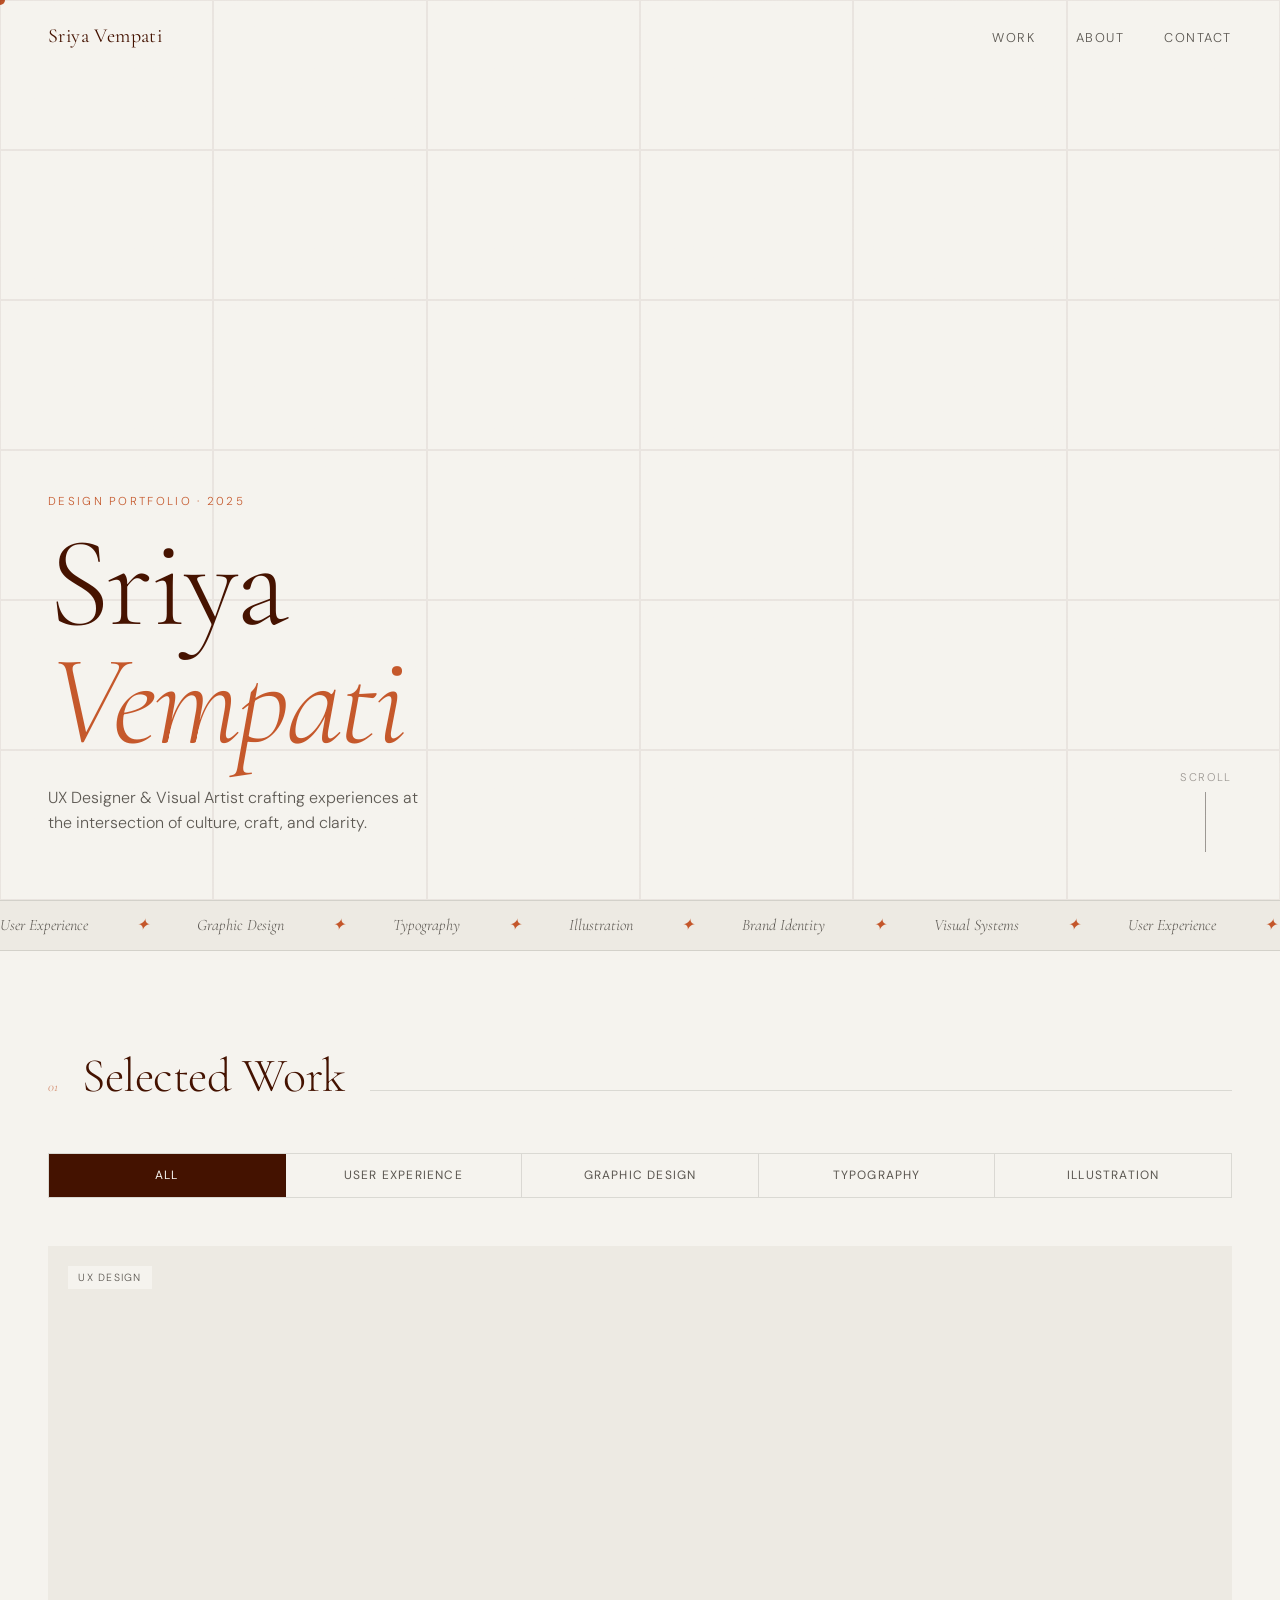
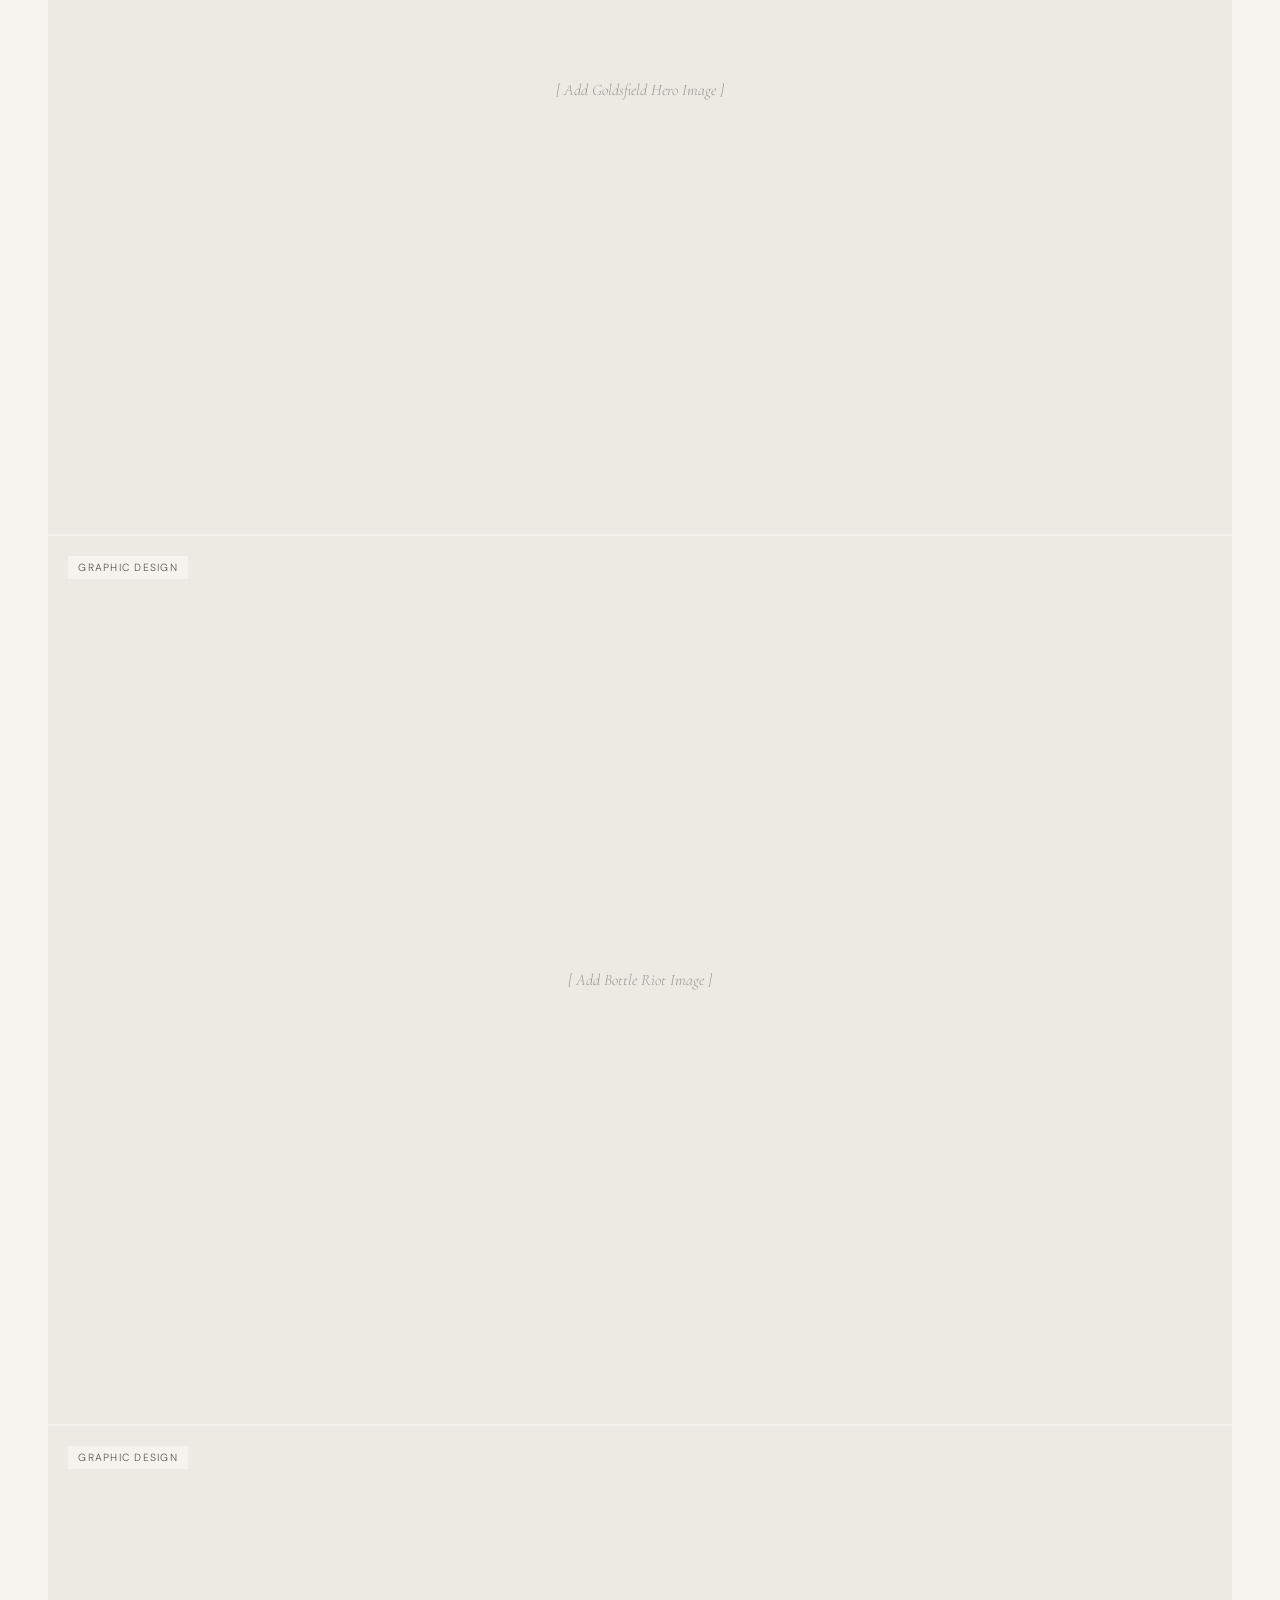
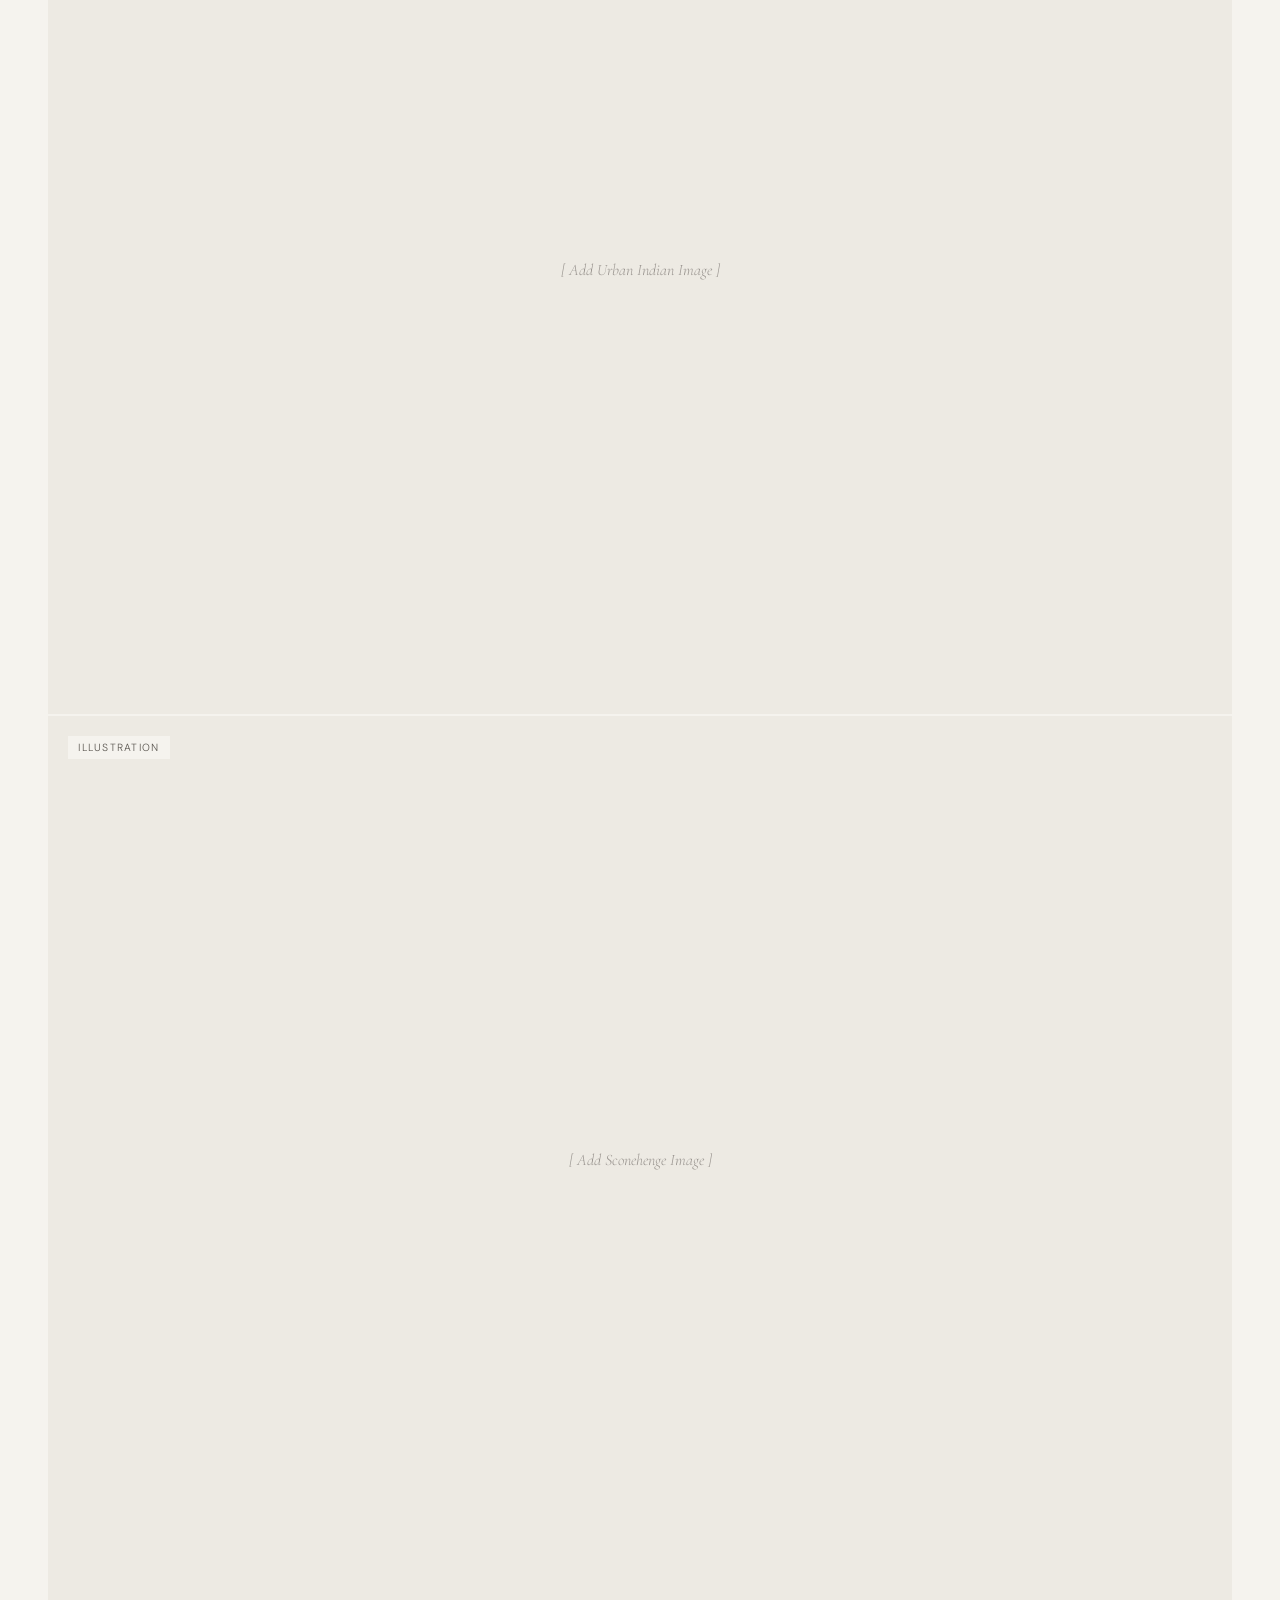
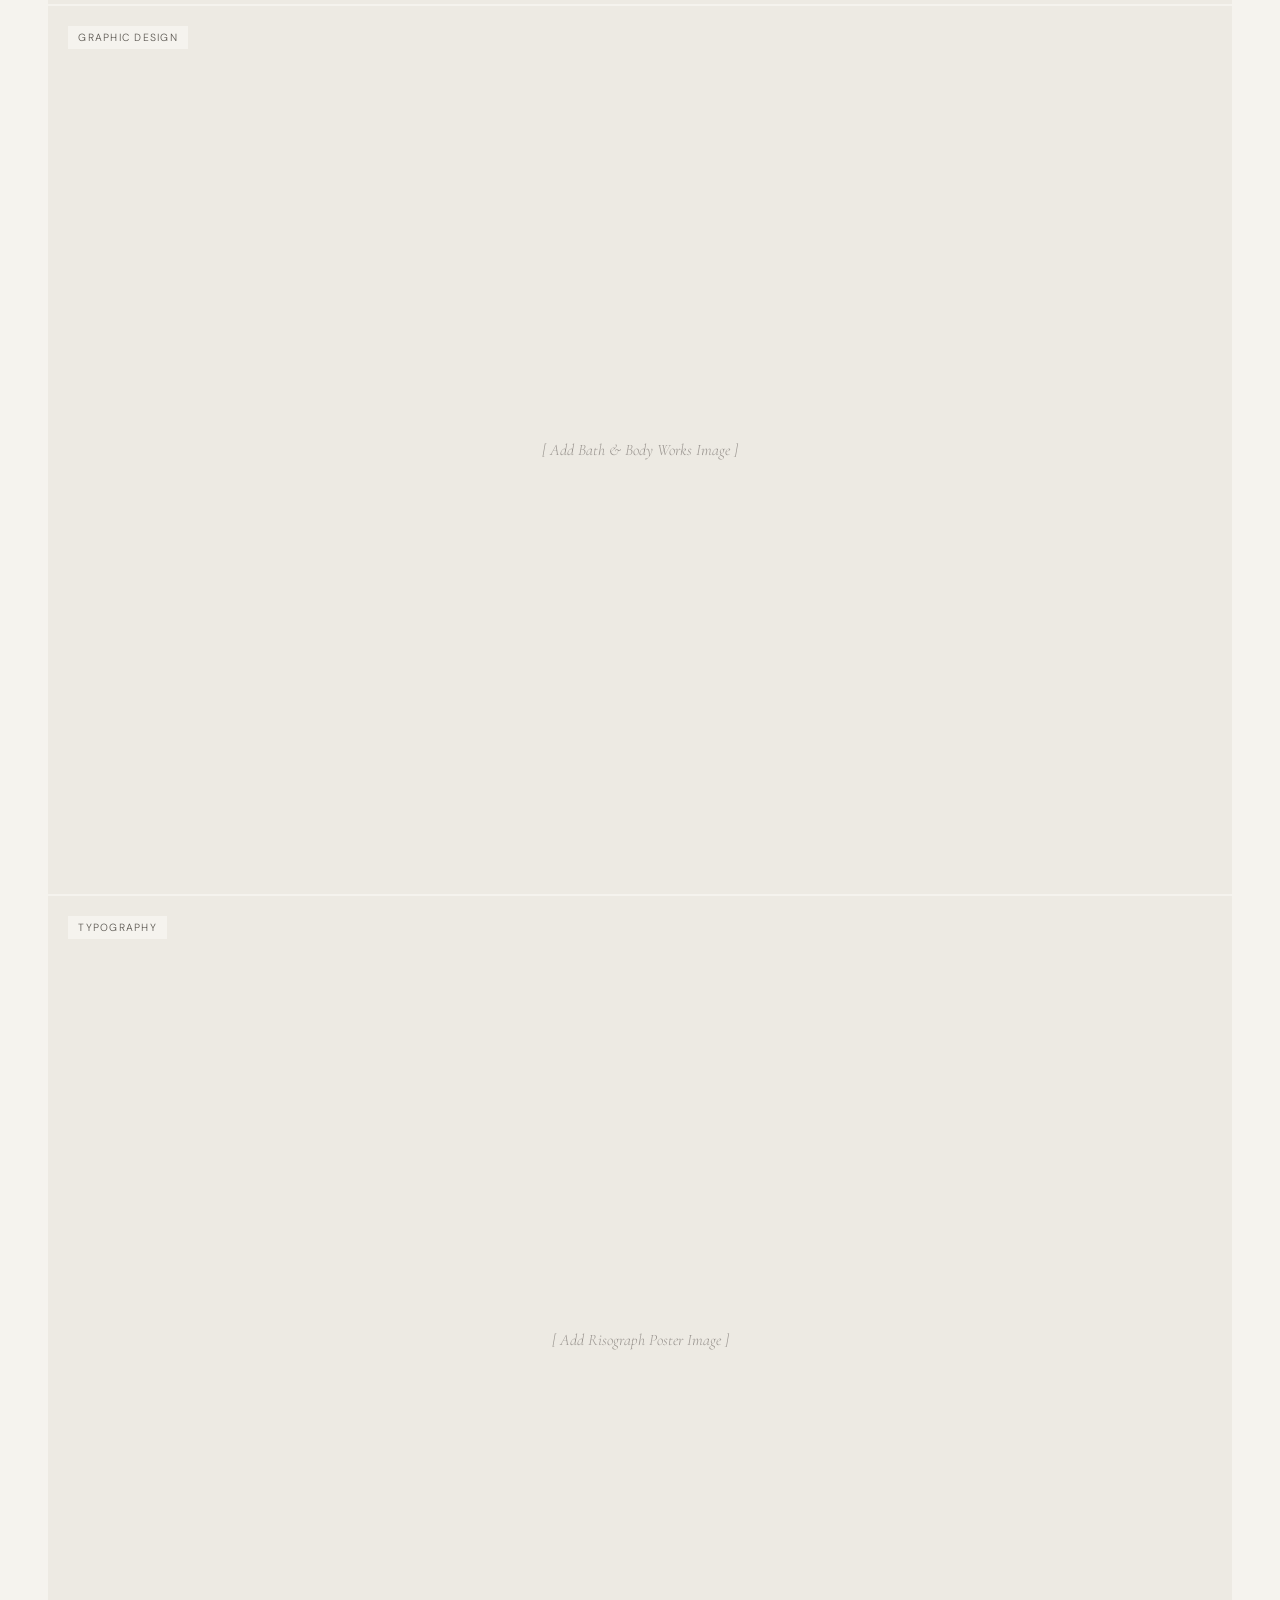
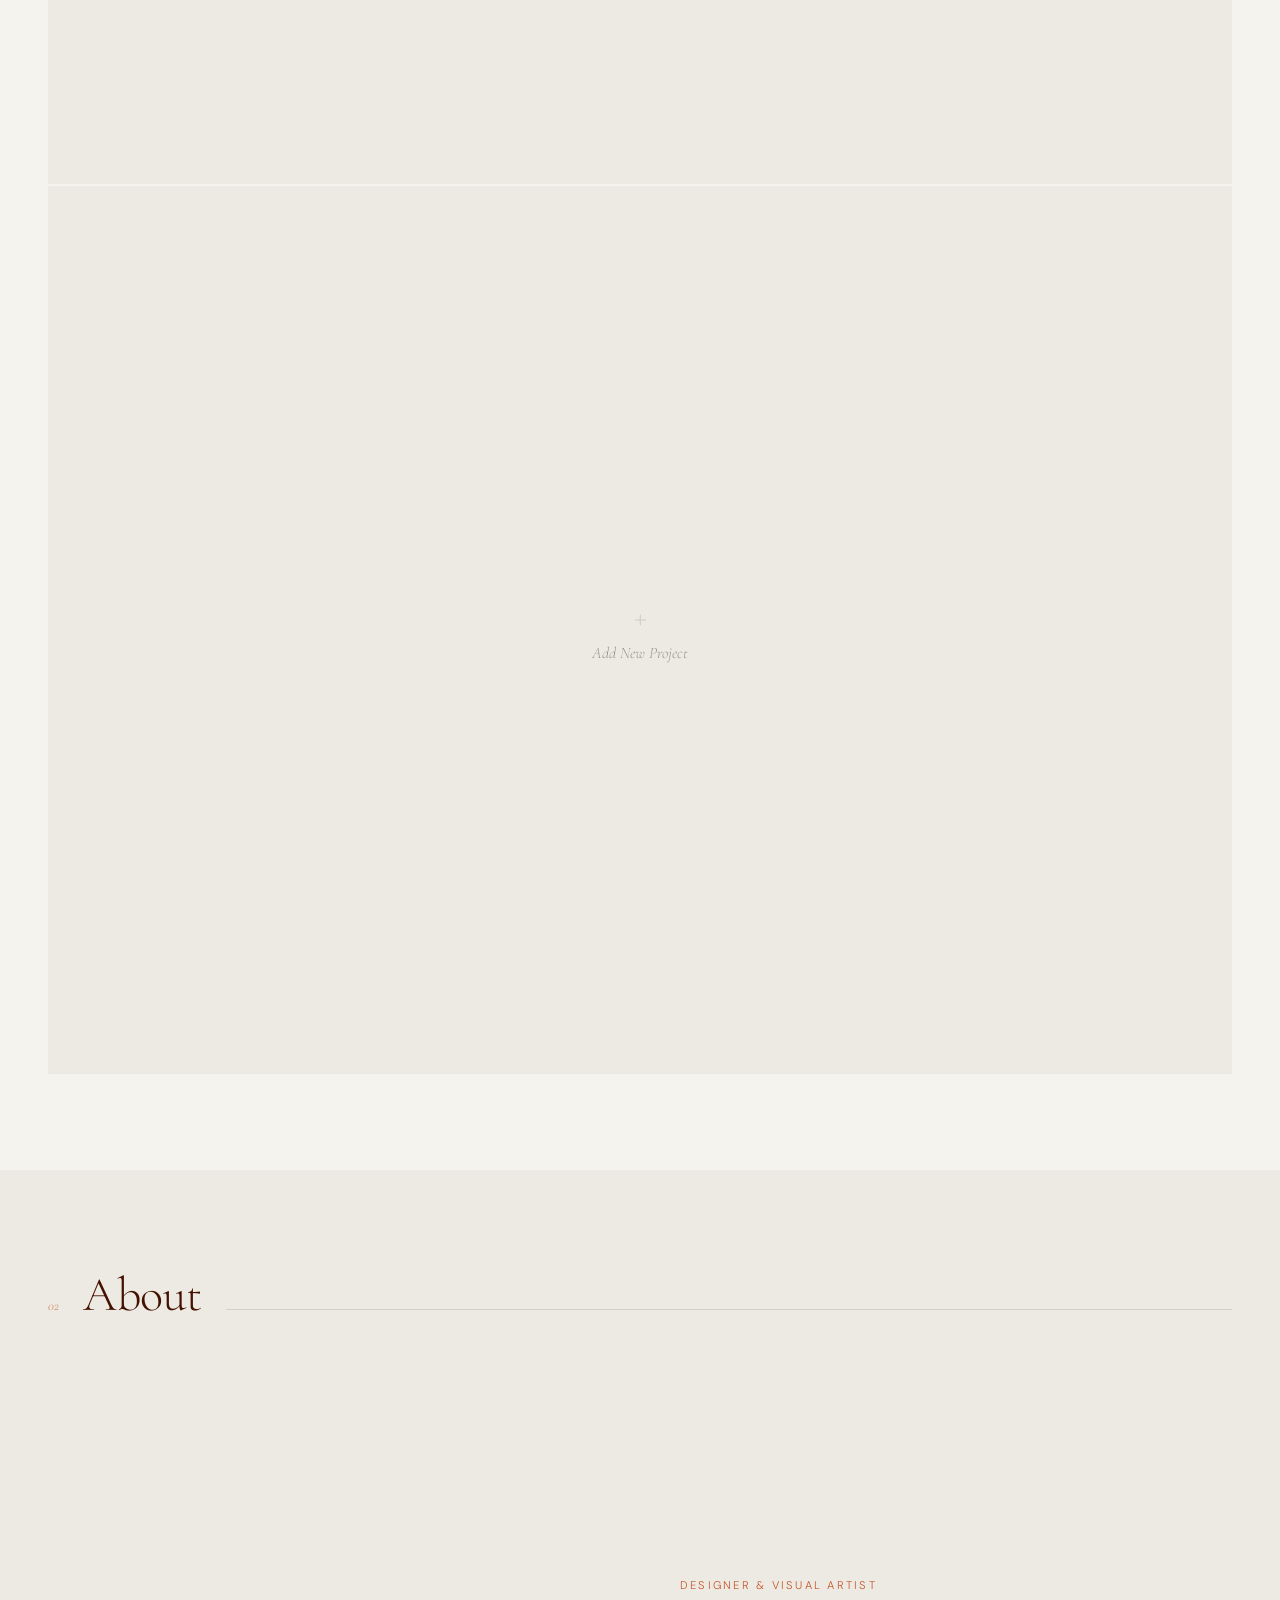
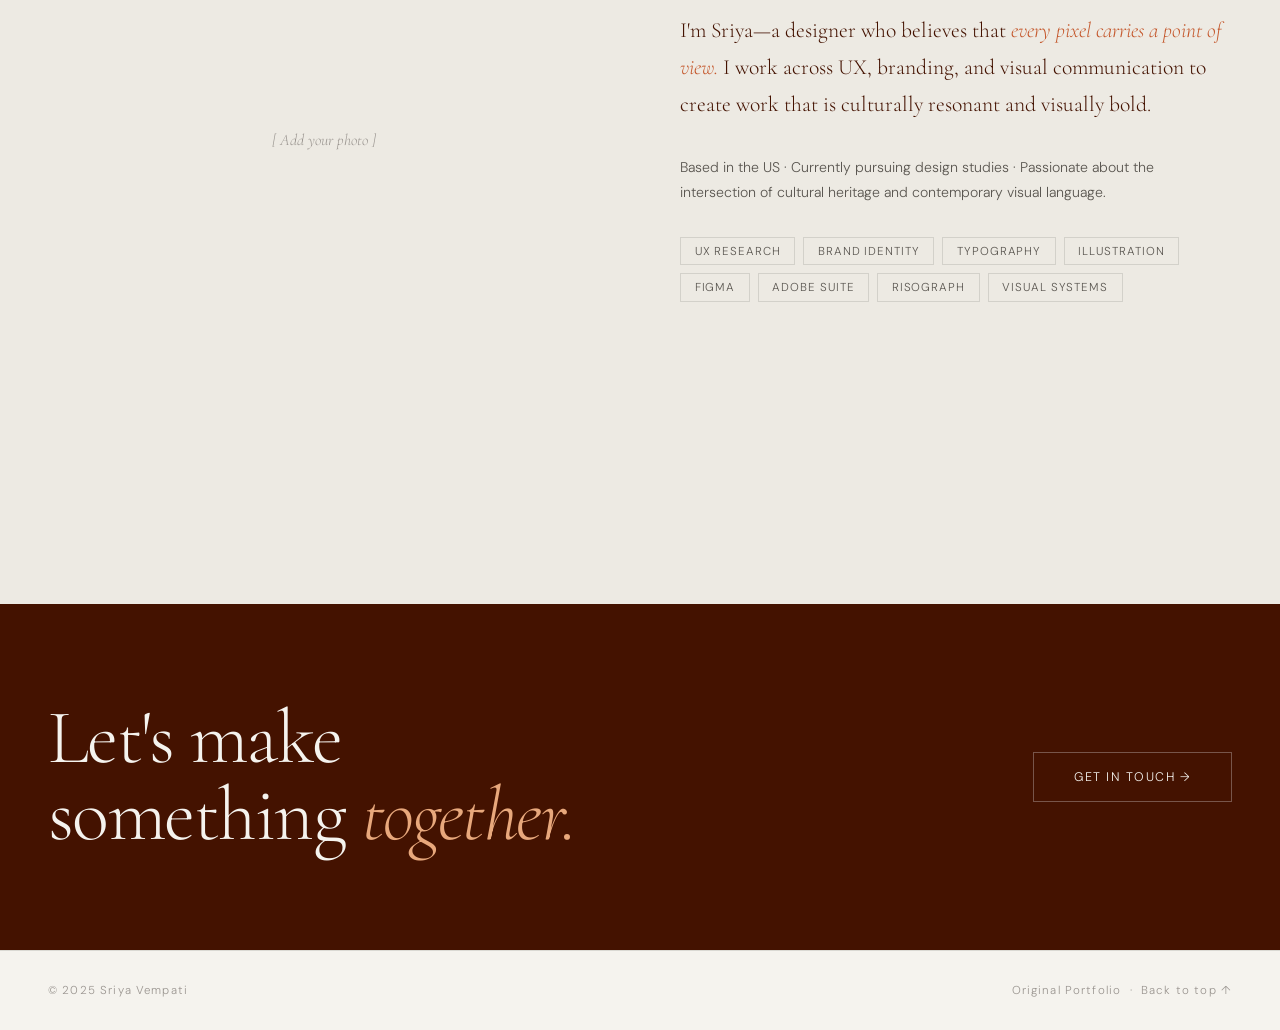
<file: sriya-vempati-portfolio.html>
<!DOCTYPE html>
<html lang="en">
<head>
<meta charset="UTF-8">
<meta name="viewport" content="width=device-width, initial-scale=1.0">
<title>Sriya Vempati — Design Portfolio</title>
<link rel="preconnect" href="https://fonts.googleapis.com">
<link href="https://fonts.googleapis.com/css2?family=Cormorant+Garamond:ital,wght@0,300;0,400;0,600;1,300;1,400&family=DM+Sans:wght@300;400;500&display=swap" rel="stylesheet">
<link rel="stylesheet" href="sriya-vempati-portfolio.css">
</head>
<body>

<div class="cursor" id="cursor"></div>

<!-- NAV -->
<nav id="navbar">
  <a href="#" class="nav-logo">Sriya Vempati</a>
  <ul class="nav-links">
    <li><a href="#work">Work</a></li>
    <li><a href="#about">About</a></li>
    <li><a href="#contact">Contact</a></li>
  </ul>
</nav>

<!-- HERO -->
<section class="hero" id="top">
  <div class="hero-bg" id="heroBg"></div>
  <p class="hero-eyebrow">Design Portfolio · 2025</p>
  <h1 class="hero-name">Sriya<br><em>Vempati</em></h1>
  <p class="hero-sub">UX Designer & Visual Artist crafting experiences at the intersection of culture, craft, and clarity.</p>
  <div class="hero-scroll">
    <span>Scroll</span>
    <div class="line"></div>
  </div>
</section>

<!-- MARQUEE -->
<div class="marquee-wrap">
  <div class="marquee">
    <span>User Experience</span><span class="dot">✦</span>
    <span>Graphic Design</span><span class="dot">✦</span>
    <span>Typography</span><span class="dot">✦</span>
    <span>Illustration</span><span class="dot">✦</span>
    <span>Brand Identity</span><span class="dot">✦</span>
    <span>Visual Systems</span><span class="dot">✦</span>
    <span>User Experience</span><span class="dot">✦</span>
    <span>Graphic Design</span><span class="dot">✦</span>
    <span>Typography</span><span class="dot">✦</span>
    <span>Illustration</span><span class="dot">✦</span>
    <span>Brand Identity</span><span class="dot">✦</span>
    <span>Visual Systems</span><span class="dot">✦</span>
  </div>
</div>

<!-- WORK SECTION -->
<section id="work">
  <div class="section-header reveal">
    <span class="section-num">01</span>
    <h2 class="section-title">Selected Work</h2>
    <div class="section-line"></div>
  </div>

  <!-- FILTER TABS -->
  <div class="filter-bar reveal" id="filterBar">
    <button class="filter-btn active" data-filter="all"><span>All</span></button>
    <button class="filter-btn" data-filter="ux"><span>User Experience</span></button>
    <button class="filter-btn" data-filter="graphic"><span>Graphic Design</span></button>
    <button class="filter-btn" data-filter="typography"><span>Typography</span></button>
    <button class="filter-btn" data-filter="illustration"><span>Illustration</span></button>
  </div>

  <!-- PROJECT GRID -->
  <div class="projects-grid" id="projectGrid">

    <!-- Goldsfield -->
    <div class="project-card wide reveal" data-cat="ux" data-project="goldsfield">
      <div class="project-card-placeholder">
        <span>[ Add Goldsfield Hero Image ]</span>
      </div>
      <span class="project-card-label">UX Design</span>
      <div class="project-overlay">
        <p class="project-tag">User Experience</p>
        <h3 class="project-name">Goldsfield Ghost Town</h3>
        <p class="project-desc">A full digital redesign of an Old West destination—balancing modern UX with historic character.</p>
        <button class="project-arrow" onclick="openModal('goldsfield')">→</button>
      </div>
    </div>

    <!-- Bottle Riot -->
    <div class="project-card reveal" data-cat="graphic" data-project="bottleriot">
      <div class="project-card-placeholder">
        <span>[ Add Bottle Riot Image ]</span>
      </div>
      <span class="project-card-label">Graphic Design</span>
      <div class="project-overlay">
        <p class="project-tag">Graphic Design · Brand Identity</p>
        <h3 class="project-name">Bottle Riot</h3>
        <p class="project-desc">Honorable Mention — Graphis 2023. A bold rebrand for an Asheville wine bar and listening lounge.</p>
        <button class="project-arrow" onclick="openModal('bottleriot')">→</button>
      </div>
    </div>

    <!-- Urban Indian -->
    <div class="project-card reveal" data-cat="graphic" data-project="urbanindian">
      <div class="project-card-placeholder">
        <span>[ Add Urban Indian Image ]</span>
      </div>
      <span class="project-card-label">Graphic Design</span>
      <div class="project-overlay">
        <p class="project-tag">Graphic Design · Brand Identity</p>
        <h3 class="project-name">The Urban Indian</h3>
        <p class="project-desc">A contemporary fashion label fusing traditional Indian aesthetics with modern streetwear.</p>
        <button class="project-arrow" onclick="openModal('urbanindian')">→</button>
      </div>
    </div>

    <!-- Sconehenge -->
    <div class="project-card reveal" data-cat="illustration" data-project="sconehenge">
      <div class="project-card-placeholder">
        <span>[ Add Sconehenge Image ]</span>
      </div>
      <span class="project-card-label">Illustration</span>
      <div class="project-overlay">
        <p class="project-tag">Illustration</p>
        <h3 class="project-name">Sconehenge</h3>
        <p class="project-desc">Add your project description here.</p>
        <button class="project-arrow" onclick="openModal('sconehenge')">→</button>
      </div>
    </div>

    <!-- Bath & Body Works -->
    <div class="project-card reveal" data-cat="graphic" data-project="bbw">
      <div class="project-card-placeholder">
        <span>[ Add Bath &amp; Body Works Image ]</span>
      </div>
      <span class="project-card-label">Graphic Design</span>
      <div class="project-overlay">
        <p class="project-tag">Graphic Design · Packaging</p>
        <h3 class="project-name">Bath &amp; Body Works Summer Line</h3>
        <p class="project-desc">Add your project description here.</p>
        <button class="project-arrow" onclick="openModal('bbw')">→</button>
      </div>
    </div>

    <!-- Work / Risograph -->
    <div class="project-card reveal" data-cat="typography" data-project="work">
      <div class="project-card-placeholder">
        <span>[ Add Risograph Poster Image ]</span>
      </div>
      <span class="project-card-label">Typography</span>
      <div class="project-overlay">
        <p class="project-tag">Typography · Print</p>
        <h3 class="project-name">Work — Risograph</h3>
        <p class="project-desc">A poster and animation created with a risograph, referencing Corita's 10 Rules.</p>
        <button class="project-arrow" onclick="openModal('work')">→</button>
      </div>
    </div>

    <!-- Placeholder slot for new project -->
    <div class="project-card reveal" data-cat="illustration" data-project="new">
      <div class="project-card-placeholder" style="flex-direction:column;gap:0.5rem;">
        <span style="font-size:2rem;opacity:0.3;">+</span>
        <span>Add New Project</span>
      </div>
      <div class="project-overlay">
        <p class="project-tag">Illustration</p>
        <h3 class="project-name">New Project</h3>
        <p class="project-desc">Click to add a new project.</p>
        <button class="project-arrow" onclick="openModal('new')">→</button>
      </div>
    </div>

  </div>
</section>

<!-- ABOUT -->
<section id="about" style="background:var(--bg2);">
  <div class="section-header reveal">
    <span class="section-num">02</span>
    <h2 class="section-title">About</h2>
    <div class="section-line"></div>
  </div>
  <div class="about-section">
    <div class="about-visual reveal">
      <div class="about-visual-placeholder">[ Add your photo ]</div>
      <div class="about-accent">S</div>
    </div>
    <div class="reveal">
      <p class="about-label">Designer & Visual Artist</p>
      <p class="about-bio">I'm Sriya—a designer who believes that <em>every pixel carries a point of view.</em> I work across UX, branding, and visual communication to create work that is culturally resonant and visually bold.</p>
      <p class="about-detail">Based in the US · Currently pursuing design studies · Passionate about the intersection of cultural heritage and contemporary visual language.</p>
      <div class="skills-row">
        <span class="skill-tag">UX Research</span>
        <span class="skill-tag">Brand Identity</span>
        <span class="skill-tag">Typography</span>
        <span class="skill-tag">Illustration</span>
        <span class="skill-tag">Figma</span>
        <span class="skill-tag">Adobe Suite</span>
        <span class="skill-tag">Risograph</span>
        <span class="skill-tag">Visual Systems</span>
      </div>
    </div>
  </div>
</section>

<!-- CONTACT -->
<div class="contact-section" id="contact">
  <div class="reveal">
    <p class="contact-big">Let's make<br>something <em>together.</em></p>
  </div>
  <div class="reveal">
    <a href="mailto:sreesriyavempati@gmail.com" class="contact-link">Get in Touch →</a>
  </div>
</div>

<footer>
  <span>© 2025 Sriya Vempati</span>
  <span>
    <a href="https://sreesriyavempati.myportfolio.com/" target="_blank">Original Portfolio</a>
    &nbsp;·&nbsp;
    <a href="#top">Back to top ↑</a>
  </span>
</footer>


<!-- MODALS -->
<div class="modal-backdrop" id="modalBackdrop" onclick="closeModal(event)">
  <div class="modal" id="modalBox">
    <button class="modal-close" onclick="closeModalDirect()">✕</button>
    <div id="modalContent"></div>
  </div>
</div>

<!-- MODAL TEMPLATES (hidden) -->
<template id="tpl-goldsfield">
  <div class="modal-header">
    <p class="modal-eyebrow">User Experience · 2025</p>
    <h2 class="modal-title">Goldsfield Ghost Town</h2>
    <p class="modal-subtitle">Website Redesign — UX/UI</p>
  </div>
  <div class="modal-body">
    <div class="modal-image-placeholder">[ Add Goldsfield hero image — paste URL in img tag below ]</div>
    <p class="modal-section-head">Project Outline</p>
    <p class="modal-text">The Goldfield Ghost Town redesign was a focused effort to modernize the site's digital presence while preserving the town's historic character. The brief prioritized three outcomes: make trip-planning fast and intuitive, strengthen the site's visual identity so it reads like a destination, and deliver a responsive, accessible experience for visitors on mobile and desktop.</p>
    <p class="modal-section-head">Research &amp; Discovery</p>
    <p class="modal-text">The discovery phase established problems to solve and opportunities to amplify. We performed a content and IA audit, identifying duplicated pages, missing hierarchies, and unclear navigation. We then conducted a card-sorting exercise with potential users from diverse backgrounds—revealing that Camp Ground, Attractions, and Group Activities were naturally grouped together. A competitive Brand Matrix gave us context about Goldfield's position in the activity-center space.</p>
    <div class="modal-image-grid">
      <div class="placeholder">[ Add research/personas image ]</div>
      <div class="placeholder">[ Add card sort or IA diagram ]</div>
    </div>
    <p class="modal-section-head">Design System</p>
    <p class="modal-text">The visual system leans on an earthy palette, layered textures, and type choices that nod to vintage Western signage—applied with modern typographic hierarchy and generous spacing. Component work included a responsive hero module with strong CTAs, an events calendar that prioritizes upcoming dates, modular attraction pages, and a compact ticketing summary that reduces friction.</p>
    <div class="modal-image-grid">
      <div class="placeholder">[ Add UI mockup image ]</div>
      <div class="placeholder">[ Add style guide or components ]</div>
    </div>
    <a class="modal-link" href="https://www.figma.com/proto/eGUdyVUvu0KW5XrQGBx5IC/Untitled?node-id=2012-793&p=f&t=cxhqM2o90Qsh5JH5-1&scaling=scale-down&content-scaling=fixed&page-id=2012%3A568" target="_blank">View Figma Prototype →</a>
  </div>
</template>

<template id="tpl-bottleriot">
  <div class="modal-header">
    <p class="modal-eyebrow">Graphic Design · Brand Identity · 2025</p>
    <h2 class="modal-title">Bottle Riot</h2>
    <p class="modal-subtitle">Honorable Mention — Graphis 2023</p>
  </div>
  <div class="modal-body">
    <img src="images/bottleriot1.png" alt="Bottle Riot Hero Image">
    <p class="modal-section-head">Project Outline</p>
    <p class="modal-text">A complete rebrand of Bottle Riot, a bar and wine shop in Asheville known for its eclectic character and vibrant community. The challenge was to create a visual system that communicated the brand's rebellious, creative spirit while feeling refined enough to represent its curated wine selection and lively social atmosphere.</p>
    <p class="modal-section-head">Research</p>
    <p class="modal-text">The research phase began with an audit of existing brand assets. I studied the local market and other independent wine bars, focusing on how design signals atmosphere, price point, and community values. Bottle Riot occupied a gap: many competitors leaned too polished or too casual, leaving space for a brand that could be bold and rebellious while still maintaining sophistication.</p>
    <p class="modal-section-head">Design Direction</p>
    <p class="modal-text">Mood boards explored bright, contrasting color palettes conveying energy and type treatments combining boldness with legibility. Logo explorations played with layered typography, sharp edges, and dynamic arrangements. Supporting brand elements—textures, patterns, graphic treatments—evoked the raw energy of a gathering space celebrating individuality and community.</p>
    <div class="modal-image-grid">
      <div class="placeholder">[ Add brand board image ]</div>
      <div class="placeholder">[ Add logo close-up image ]</div>
    </div>
    <a class="modal-link" href="https://www.bottleriot.com/" target="_blank">Visit Bottle Riot →</a>
  </div>
</template>

<template id="tpl-urbanindian">
  <div class="modal-header">
    <p class="modal-eyebrow">Graphic Design · Brand Identity · 2025</p>
    <h2 class="modal-title">The Urban Indian</h2>
    <p class="modal-subtitle">Full Brand Identity System</p>
  </div>
  <div class="modal-body">
    <div class="modal-image-placeholder">[ Add Urban Indian hero image ]</div>
    <p class="modal-section-head">Project Outline</p>
    <p class="modal-text">A full brand identity redesign for The Urban Indian, a contemporary fashion label blending traditional Indian aesthetics with modern streetwear. The goal was to design a brand system that celebrated cultural heritage while feeling bold, versatile, and relevant to a global urban audience. Deliverables included three brand boards with at least seven applications of the branding.</p>
    <p class="modal-section-head">Research &amp; Discovery</p>
    <p class="modal-text">The research began with an audit of fashion and lifestyle brands that fuse culture with modernity—many leaned too minimalist (losing cultural depth) or too traditional (lacking contemporary appeal). I studied Indian textiles, block-printing motifs, and multilingual typographic traditions. From this, I defined three key design principles: Cultural authenticity, Modern accessibility, and Scalable adaptability.</p>
    <div class="modal-image-grid">
      <div class="placeholder">[ Add brand board 1 ]</div>
      <div class="placeholder">[ Add brand board 2 ]</div>
    </div>
    <div class="modal-add-img">
      [ Add additional brand board images here — paste into the modal-image-grid above ]
    </div>
  </div>
</template>

<template id="tpl-sconehenge">
  <div class="modal-header">
    <p class="modal-eyebrow">Illustration · 2025</p>
    <h2 class="modal-title">Sconehenge</h2>
    <p class="modal-subtitle">[ Add subtitle / medium ]</p>
  </div>
  <div class="modal-body">
    <div class="modal-image-placeholder">[ Add Sconehenge hero image ]</div>
    <p class="modal-section-head">Project Outline</p>
    <p class="modal-text">[ Add your project description here. Describe the concept, process, and what you created. ]</p>
    <p class="modal-section-head">Process</p>
    <p class="modal-text">[ Add your process notes, sketches description, tools used, etc. ]</p>
    <div class="modal-image-grid">
      <div class="placeholder">[ Add process image ]</div>
      <div class="placeholder">[ Add final image ]</div>
    </div>
  </div>
</template>

<template id="tpl-bbw">
  <div class="modal-header">
    <p class="modal-eyebrow">Graphic Design · Packaging · 2025</p>
    <h2 class="modal-title">Bath &amp; Body Works Summer Line</h2>
    <p class="modal-subtitle">[ Add subtitle / deliverables ]</p>
  </div>
  <div class="modal-body">
    <div class="modal-image-placeholder">[ Add Bath &amp; Body Works hero image ]</div>
    <p class="modal-section-head">Project Outline</p>
    <p class="modal-text">[ Add your project description here — the brief, scope, and what the project involved. ]</p>
    <p class="modal-section-head">Design Direction</p>
    <p class="modal-text">[ Add your design process, color choices, typography, and concept development. ]</p>
    <div class="modal-image-grid">
      <div class="placeholder">[ Add image 1 ]</div>
      <div class="placeholder">[ Add image 2 ]</div>
    </div>
  </div>
</template>

<template id="tpl-work">
  <div class="modal-header">
    <p class="modal-eyebrow">Typography · Print · 2025</p>
    <h2 class="modal-title">Work — Risograph</h2>
    <p class="modal-subtitle">Poster &amp; Animation</p>
  </div>
  <div class="modal-body">
    <div class="modal-image-placeholder">[ Add risograph poster image ]</div>
    <p class="modal-section-head">Project Outline</p>
    <p class="modal-text">This poster and animation were created using a risograph. To complete this project, I learned many new Photoshop strategies and features, and how to use the risograph. The animation itself is a reference to the 7th Rule in Corita's 10 Rules.</p>
    <p class="modal-section-head">Process</p>
    <p class="modal-text">[ Add notes on your risograph process, color separations, printing decisions, and what the 7th Rule means to your work. ]</p>
    <div class="modal-image-grid">
      <div class="placeholder">[ Add poster close-up ]</div>
      <div class="placeholder">[ Add animation still ]</div>
    </div>
    <a class="modal-link" href="https://www.corita.org/tenrules" target="_blank">Corita's 10 Rules →</a>
  </div>
</template>

<template id="tpl-new">
  <div class="modal-header">
    <p class="modal-eyebrow">[ Category ] · 2025</p>
    <h2 class="modal-title">New Project</h2>
    <p class="modal-subtitle">[ Add subtitle ]</p>
  </div>
  <div class="modal-body">
    <div class="modal-image-placeholder">[ Add hero image ]</div>
    <p class="modal-section-head">Project Outline</p>
    <p class="modal-text">[ Add project description here. ]</p>
    <div class="modal-image-grid">
      <div class="placeholder">[ Image 1 ]</div>
      <div class="placeholder">[ Image 2 ]</div>
    </div>
  </div>
</template>


<script>
// Cursor
const cursor = document.getElementById('cursor');
document.addEventListener('mousemove', e => {
  cursor.style.left = e.clientX + 'px';
  cursor.style.top = e.clientY + 'px';
});
document.querySelectorAll('a, button, .project-card, .filter-btn, .skill-tag').forEach(el => {
  el.addEventListener('mouseenter', () => cursor.classList.add('expand'));
  el.addEventListener('mouseleave', () => cursor.classList.remove('expand'));
});

// Nav scroll
const navbar = document.getElementById('navbar');
window.addEventListener('scroll', () => {
  navbar.classList.toggle('scrolled', window.scrollY > 60);
});

// Hero grid
const heroBg = document.getElementById('heroBg');
for (let i = 0; i < 36; i++) heroBg.appendChild(document.createElement('div'));

// Reveal on scroll
const observer = new IntersectionObserver((entries) => {
  entries.forEach((e, i) => {
    if (e.isIntersecting) {
      setTimeout(() => e.target.classList.add('visible'), i * 60);
      observer.unobserve(e.target);
    }
  });
}, { threshold: 0.08 });
document.querySelectorAll('.reveal').forEach(el => observer.observe(el));

// Filter
document.querySelectorAll('.filter-btn').forEach(btn => {
  btn.addEventListener('click', () => {
    document.querySelectorAll('.filter-btn').forEach(b => b.classList.remove('active'));
    btn.classList.add('active');
    const filter = btn.dataset.filter;
    document.querySelectorAll('.project-card').forEach(card => {
      const show = filter === 'all' || card.dataset.cat === filter;
      card.classList.toggle('hidden', !show);
    });
  });
});

// Modal
function openModal(id) {
  const tpl = document.getElementById('tpl-' + id);
  if (!tpl) return;
  document.getElementById('modalContent').innerHTML = tpl.innerHTML;
  document.getElementById('modalBackdrop').classList.add('open');
  document.body.style.overflow = 'hidden';
}
function closeModal(e) {
  if (e.target === document.getElementById('modalBackdrop')) closeModalDirect();
}
function closeModalDirect() {
  document.getElementById('modalBackdrop').classList.remove('open');
  document.body.style.overflow = '';
}
document.addEventListener('keydown', e => { if (e.key === 'Escape') closeModalDirect(); });
</script>
</body>
</html>
</file>
<file: sriya-vempati-portfolio.css>
/* ============================================================
   Sriya Vempati — Design Portfolio
   stylesheet: sriya-vempati-portfolio.css
   Pair with: sriya-vempati-portfolio.html
   Fonts loaded in HTML:
     Cormorant Garamond (300, 400, 600 + italics)
     DM Sans (300, 400, 500)
   ============================================================ */


/* ── RESET ──────────────────────────────────────────────── */

*,
*::before,
*::after {
  margin: 0;
  padding: 0;
  box-sizing: border-box;
}

/* ── Grain overlay ── */
.hero::after {
  content:         '';
  position:        absolute;
  inset:           0;
  pointer-events:  none;
  z-index:         2;
  opacity:         0.1;       /* subtle — increase to 0.1 for more texture */
  background-image: url("data:image/svg+xml,%3Csvg viewBox='0 0 256 256' xmlns='http://www.w3.org/2000/svg'%3E%3Cfilter id='noise'%3E%3CfeTurbulence type='fractalNoise' baseFrequency='0.9' numOctaves='4' stitchTiles='stitch'/%3E%3C/filter%3E%3Crect width='100%25' height='100%25' filter='url(%23noise)'/%3E%3C/svg%3E");
  background-size: 180px 180px; /* tile size — smaller = finer grain */
  background-repeat: repeat;
  mix-blend-mode:  overlay;
}
/* ── DESIGN TOKENS ──────────────────────────────────────── */

:root {
   --bg:      #F5F3EE;
  --bg2:     #EDEAE3;
  --ink:     #441200;
  --ink2:    #5A5650;
  --ink3:    #9A9590;
  --accent:  #C4562A;
  --accent2: #E8A87C;
  --line:    rgba(26, 24, 20, 0.12);

  --serif: 'Cormorant Garamond', Georgia, serif;
  --sans:  'DM Sans', system-ui, sans-serif;

  --trans: cubic-bezier(0.25, 0.46, 0.45, 0.94);
  /*
  --bg:      #f5f1ee;
  --bg2:     #ede8e3;
  --ink:     #031e54;
  --ink2:    #50515a;
  --ink3:    #a0b7ea;
  --accent:  #143c93;
  --accent2: #7da5dd;
  --line:    rgba(20, 20, 26, 0.12);

  --serif: 'Cormorant Garamond', Georgia, serif;
  --sans:  'DM Sans', system-ui, sans-serif;

  --trans: cubic-bezier(0.25, 0.46, 0.45, 0.94);
  */
}


/* ── BASE ───────────────────────────────────────────────── */

html { scroll-behavior: smooth; }

body {
  background:  var(--bg);
  color:       var(--ink);
  font-family: var(--sans);
  font-weight: 300;
  overflow-x:  hidden;
  cursor:      none;
}


/* ── CUSTOM CURSOR ──────────────────────────────────────── */

.cursor {
  position:       fixed;
  width:          10px;
  height:         10px;
  background:     var(--accent);
  border-radius:  50%;
  pointer-events: none;
  z-index:        9999;
  transform:      translate(-50%, -50%);
  transition:     width 0.2s var(--trans),
                  height 0.2s var(--trans),
                  background 0.2s;
  mix-blend-mode: multiply;
}

.cursor.expand {
  width:      40px;
  height:     40px;
  background: var(--accent2);
  opacity:    0.5;
}


/* ── NAVIGATION ─────────────────────────────────────────── */

nav {
  position:        fixed;
  top: 0; left: 0; right: 0;
  z-index:         100;
  display:         flex;
  align-items:     center;
  justify-content: space-between;
  padding:         1.5rem 3rem;
  background:      transparent;
  transition:      background 0.4s var(--trans),
                   backdrop-filter 0.4s;
}

nav.scrolled {
  background:              #f5f1ee;
  -webkit-backdrop-filter: blur(10px);
  backdrop-filter:         blur(16px);
}

.nav-logo {
  font-family:     var(--serif);
  font-size:       1.25rem;
  font-weight:     400;
  letter-spacing:  0.02em;
  color:           var(--ink);
  text-decoration: none;
}

.nav-links {
  display:    flex;
  gap:        2.5rem;
  list-style: none;
}

.nav-links a {
  font-size:       0.8rem;
  letter-spacing:  0.12em;
  text-transform:  uppercase;
  color:           var(--ink2);
  text-decoration: none;
  transition:      color 0.2s;
  position:        relative;
}

.nav-links a::after {
  content:    '';
  position:   absolute;
  bottom:     -3px;
  left:       0;
  width:      0;
  height:     1px;
  background: var(--accent);
  transition: width 0.3s var(--trans);
}

.nav-links a:hover        { color: var(--ink); }
.nav-links a:hover::after { width: 100%; }


/* ── HERO ───────────────────────────────────────────────── */

.hero {
  height:          100vh;
  display:         flex;
  flex-direction:  column;
  justify-content: flex-end;
  padding:         4rem 3rem;
  position:        relative;
  overflow:        hidden;
}

.hero-bg {
  position:              absolute;
  inset:                 0;
  display:               grid;
  grid-template-columns: repeat(6, 1fr);
  grid-template-rows:    repeat(6, 1fr);
  opacity:               0.06;
  pointer-events:        none;
}

.hero-bg div {
  border:    1px solid var(--ink);
  animation: gridpulse 8s ease-in-out infinite alternate;
}

.hero-bg div:nth-child(3n) { animation-delay: 1s; }
.hero-bg div:nth-child(5n) { animation-delay: 2s; }

@keyframes gridpulse {
  0%   { opacity: 0.3; }
  100% { opacity: 1;   }
}

.hero-eyebrow {
  font-size:      0.72rem;
  letter-spacing: 0.2em;
  text-transform: uppercase;
  color:          var(--accent);
  margin-bottom:  1rem;
  opacity:        0;
  transform:      translateY(20px);
  animation:      fadeup 0.8s var(--trans) 0.3s forwards;
}

.hero-name {
  font-family:    var(--serif);
  font-size:      clamp(3.5rem, 10vw, 9rem);
  font-weight:    300;
  line-height:    0.92;
  letter-spacing: -0.02em;
  opacity:        0;
  transform:      translateY(30px);
  animation:      fadeup 1s var(--trans) 0.5s forwards;
}

.hero-name em {
  font-style: italic;
  color:      var(--accent);
}

.hero-sub {
  margin-top:  1.5rem;
  font-size:   1rem;
  color:       var(--ink2);
  max-width:   380px;
  line-height: 1.6;
  opacity:     0;
  transform:   translateY(20px);
  animation:   fadeup 0.8s var(--trans) 0.8s forwards;
}

.hero-scroll {
  position:       absolute;
  bottom:         3rem;
  right:          3rem;
  display:        flex;
  flex-direction: column;
  align-items:    center;
  gap:            0.5rem;
  font-size:      0.7rem;
  letter-spacing: 0.15em;
  text-transform: uppercase;
  color:          var(--ink3);
  opacity:        0;
  animation:      fadeup 0.8s var(--trans) 1.2s forwards;
}

.hero-scroll .line {
  width:      1px;
  height:     60px;
  background: var(--ink3);
  animation:  scrollline 2s ease-in-out 1.5s infinite;
}

@keyframes scrollline {
  0%, 100% { transform: scaleY(1);   transform-origin: top; }
  50%       { transform: scaleY(0.3); transform-origin: top; }
}

@keyframes fadeup {
  to { opacity: 1; transform: translateY(0); }
}


/* ── SECTION STRUCTURE ──────────────────────────────────── */

section { padding: 6rem 3rem; }

.section-header {
  display:       flex;
  align-items:   baseline;
  gap:           1.5rem;
  margin-bottom: 3rem;
}

.section-num {
  font-family: var(--serif);
  font-size:   0.85rem;
  font-style:  italic;
  color:       var(--accent);
  opacity:     0.7;
}

.section-title {
  font-family:    var(--serif);
  font-size:      clamp(1.8rem, 4vw, 3rem);
  font-weight:    300;
  letter-spacing: -0.01em;
}

.section-line {
  flex:          1;
  height:        1px;
  background:    var(--line);
  margin-bottom: 0.4rem;
}


/* ── MARQUEE DIVIDER ────────────────────────────────────── */

.marquee-wrap {
  overflow:      hidden;
  border-top:    1px solid var(--line);
  border-bottom: 1px solid var(--line);
  padding:       0.9rem 0;
  background:    var(--bg2);
}

.marquee {
  display:     flex;
  gap:         3rem;
  white-space: nowrap;
  animation:   marquee 18s linear infinite;
  width:       max-content;
}

.marquee span {
  font-family: var(--serif);
  font-size:   1rem;
  font-style:  italic;
  color:       var(--ink2);
}

.marquee .dot { color: var(--accent); }

@keyframes marquee {
  to { transform: translateX(-50%); }
}


/* ── PROJECT GRID ───────────────────────────────────────── */

.projects-grid {
  display:               grid;
  grid-template-columns: repeat(auto-fill, minmax(640px, 1fr));
  gap:                   2px;
}

.project-card {
  position:     relative;
  aspect-ratio: 4 / 3;
  background:   var(--bg2);
  overflow:     hidden;
  cursor:       none;
}

.project-card-img {
  position:   absolute;
  inset:      0;
  width:      100%;
  height:     100%;
  object-fit: cover;
  object-position: center;
  transition: transform 0.7s var(--trans), filter 0.5s;
  filter:     saturate(0.85);
}

.project-card:hover .project-card-img {
  transform: scale(1.05);
  filter:    brightness(0.8);
}


.project-card-placeholder {
  position: absolute;
  inset:    0;
  display:  flex;
  align-items:     center;
  justify-content: center;
  background: var(--bg2);
  color:      var(--ink3);
  font-family: var(--serif);
  font-size:   1rem;
  font-style:  italic;
}


.project-card-button {
  position: absolute;
  inset:      0;
  width:      100%;
  height:     100%;
  object-fit: cover;
  object-position: center;
  display: flex;
  align-items: center;
  justify-content: center;
  color: var(--ink);
  opacity: 0%;
}

.project-card:hover .project-card-button {opacity: 1;}


.project-overlay {
  position:       absolute;
  inset:          0;
  background:     linear-gradient(
    0deg,
    rgba(26, 24, 20, 0.88) 0%,
    rgba(26, 24, 20, 0)    55%
  );
  display:        flex;
  flex-direction: column;
  justify-content: flex-end;
  padding:        1.75rem;
  opacity:        0;
  transition:     opacity 0.4s var(--trans);
}

.project-card:hover .project-overlay { opacity: 1; }

.project-tag {
  font-size:      0.65rem;
  letter-spacing: 0.15em;
  text-transform: uppercase;
  color:          var(--accent2);
  margin-bottom:  0.4rem;
}

.project-name {
  font-family:   var(--serif);
  font-size:     1.5rem;
  font-weight:   300;
  color:         #F5F3EE;
  margin-bottom: 0.5rem;
}

.project-desc {
  font-size:   0.78rem;
  color:       rgba(245, 243, 238, 0.7);
  line-height: 1.5;
  max-height:  0;
  overflow:    hidden;
  transition:  max-height 0.4s var(--trans);
}

.project-card:hover .project-desc { max-height: 80px; }

.project-card-label {
  position:       absolute;
  top:            1.25rem;
  left:           1.25rem;
  background:     var(--bg);
  padding:        0.3rem 0.65rem;
  font-size:      0.65rem;
  letter-spacing: 0.12em;
  text-transform: uppercase;
  color:          var(--ink2);
  opacity:        1;
  transition:     opacity 0.3s;
}

.project-card:hover .project-card-label { opacity: 0; }

.project-arrow {
  position:        absolute;
  bottom:          1.75rem;
  right:           1.75rem;
  width:           36px;
  height:          36px;
  border:          1px solid rgba(238, 238, 245, 0.4);
  border-radius:   50%;
  display:         flex;
  align-items:     center;
  justify-content: center;
  color:           #eeeef5;
  opacity:         0;
  transform:       translateX(-8px);
  transition:      opacity 0.4s 0.1s,
                   transform 0.4s var(--trans);
  font-size:       1rem;
  text-decoration: none;
  background:      transparent;
}

.project-card:hover .project-arrow {
  opacity:   0;
  transform: translateX(0);
} 

.project-card.wide   { grid-column: span 1; }
.project-card.hidden { display: none; }


/* ── FILTER BAR ─────────────────────────────────────────── */

.filter-bar {
  display:       flex;
  gap:           0;
  margin-bottom: 3rem;
  border:        1px solid var(--line);
}

.filter-btn {
  flex:           1;
  padding:        0.85rem 1rem;
  font-family:    var(--sans);
  font-size:      0.75rem;
  letter-spacing: 0.1em;
  text-transform: uppercase;
  color:          var(--ink2);
  background:     transparent;
  border:         none;
  border-right:   1px solid var(--line);
  cursor:         none;
  transition:     background 0.25s, color 0.25s;
  position:       relative;
  overflow:       hidden;
}

.filter-btn:last-child { border-right: none; }

.filter-btn.active {
  background: var(--ink);
  color:      var(--bg);
}

.filter-btn::before {
  content:          '';
  position:         absolute;
  inset:            0;
  background:       var(--ink);
  transform:        scaleX(0);
  transform-origin: left;
  transition:       transform 0.3s var(--trans);
  z-index:          0;
}

.filter-btn:hover:not(.active)::before { transform: scaleX(1); }
.filter-btn:hover:not(.active)         { color: var(--bg); }

.filter-btn span { position: relative; z-index: 1; }


/* ── MODAL ──────────────────────────────────────────────── */

.modal-backdrop {
  position:        fixed;
  inset:           0;
  background:      rgba(20, 20, 26, 0.85);
  z-index:         200;
  opacity:         0;
  pointer-events:  none;
  transition:      opacity 0.4s var(--trans);
  overflow-y:      auto;
  display:         flex;
  justify-content: center;
  align-items:     flex-start;
  padding:         4rem 2rem;
}

.modal-backdrop.open {
  opacity:        1;
  pointer-events: all;
}

.modal {
  background: var(--bg);
  max-width:  860px;
  width:      100%;
  position:   relative;
  transform:  translateY(40px);
  transition: transform 0.5s var(--trans);
}

.modal-backdrop.open .modal { transform: translateY(0); }

.modal-close {
  position:        absolute;
  top:             1.5rem;
  right:           1.5rem;
  width:           40px;
  height:          40px;
  background:      var(--bg2);
  border:          none;
  display:         flex;
  align-items:     center;
  justify-content: center;
  font-size:       1.3rem;
  color:           var(--ink);
  cursor:          none;
  transition:      background 0.2s;
}

.modal-close:hover {
  background: var(--ink);
  color:      var(--bg);
}

.modal-header {
  padding:       3rem;
  border-bottom: 1px solid var(--line);
}

.modal-eyebrow {
  font-size:      0.7rem;
  letter-spacing: 0.18em;
  text-transform: uppercase;
  color:          var(--accent);
  margin-bottom:  0.75rem;
}

.modal-title {
  font-family:    var(--serif);
  font-size:      2.5rem;
  font-weight:    300;
  letter-spacing: -0.01em;
  line-height:    1.1;
}

.modal-subtitle {
  margin-top:  0.75rem;
  font-family: var(--serif);
  font-size:   1rem;
  font-style:  italic;
  color:       var(--ink2);
}

.modal-body { padding: 2.5rem 3rem; }

.modal-body img {
  width:         100%;
  border-radius: 16px;
  display:       block;
  margin-bottom: 1rem;
}

.modal-image-placeholder {
  width:           calc(100% + 6rem);
  margin-left:     -3rem;
  aspect-ratio:    16 / 9;
  background:      var(--bg2);
  display:         flex;
  align-items:     center;
  justify-content: center;
  color:           var(--ink3);
  font-family:     var(--serif);
  font-style:      italic;
  margin-bottom:   2rem;
}

.modal-section-head {
  font-size:      0.68rem;
  letter-spacing: 0.18em;
  text-transform: uppercase;
  color:          var(--accent);
  margin:         2.5rem 0 0.75rem;
}

.modal-text {
  font-size:   0.95rem;
  line-height: 1.8;
  color:       var(--ink2);
  max-width:   720px;
}

.modal-link {
  display:         inline-flex;
  align-items:     center;
  gap:             0.5rem;
  margin-top:      2rem;
  font-size:       0.78rem;
  letter-spacing:  0.1em;
  text-transform:  uppercase;
  color:           var(--accent);
  text-decoration: none;
  border-bottom:   1px solid var(--accent);
  padding-bottom:  3px;
  transition:      gap 0.3s;
}

.modal-link:hover { gap: 1rem; }

.modal-image-grid {
  margin-top:            2rem;
  display:               grid;
  grid-template-columns: 1fr 1fr;
  gap:                   20px;
}

.modal-image-grid .placeholder {
  aspect-ratio:    4 / 3;
  background:      var(--bg2);
  display:         flex;
  align-items:     center;
  justify-content: center;
  color:           var(--ink3);
  font-family:     var(--serif);
  font-style:      italic;
  font-size:       0.85rem;
}

.modal-image-grid-br {
  margin-top:            2rem;
  display:               grid;
  grid-template-columns: 3.5fr 1fr;
  gap:                   20px;
}


.img-stationary img,
.img-logo img {
  width:      100%;
  display:    block;
  transition: transform 0.4s ease, filter 0.4s ease;
}
/*
.img-stationary:hover img,
.img-logo:hover img {
  transform: scale(1.6);
  /*filter:    brightness(0.0);
}*/

.modal-add-img {
  margin:     2rem 0 0;
  border:     1px dashed var(--line);
  padding:    1.5rem;
  text-align: center;
  font-size:  0.8rem;
  color:      var(--ink3);
}


/* ── SLIDESHOW ──────────────────────────────────────────── */

.slideshow {
  position:      relative;
  width:         calc(100% + 6rem);
  margin-left:   -3rem;
  height:        460px;
  overflow:      hidden;
  margin-bottom: 2rem;
  margin-top:    2rem;
}

.slide {
  position:   absolute;
  inset:      0;
  width:      100%;
  height:     100%;
  object-fit: cover;
  opacity:    0;
  transition: opacity 0.4s ease;
  /* override the generic modal-body img rule */
  border-radius: 0 !important;
  margin-bottom: 0 !important;
}

.slide.active { opacity: 1; }

.slide-btn {
  position:   absolute;
  top:        50%;
  transform:  translateY(-50%);
  background: rgba(0, 0, 0, 0.45);
  color:      white;
  border:     none;
  padding:    12px 16px;
  font-size:  1.4rem;
  cursor:     pointer;
  z-index:    2;
  transition: background 0.2s;
}

.slide-btn:hover  { background: rgba(0, 0, 0, 0.7); }
.slide-btn.prev   { left: 0; }
.slide-btn.next   { right: 0; }


/* ── ABOUT ──────────────────────────────────────────────── */

.about-section {
  display:               grid;
  grid-template-columns: 1fr 1fr;
  gap:                   5rem;
  align-items:           center;
}

.about-visual {
  aspect-ratio: 3 / 4;
  background:   var(--bg2);
  position:     relative;
  overflow:     hidden;
}

.about-visual img {
  width:      100%;
  height:     100%;
  object-fit: cover;
}

.about-visual-placeholder {
  width:           100%;
  height:          100%;
  display:         flex;
  align-items:     center;
  justify-content: center;
  color:           var(--ink3);
  font-family:     var(--serif);
  font-style:      italic;
}

.about-logo {
  width: 100px;
  margin-bottom: 1.5rem;
  opacity: 0.5;
}

.about-logo img {
  width: 100%;
  height: auto;
  display: block;
}

.about-label {
  font-size:      0.7rem;
  letter-spacing: 0.2em;
  text-transform: uppercase;
  color:          var(--accent);
  margin-bottom:  1.25rem;
}

.about-bio {
  font-family:   var(--serif);
  font-size:     1.35rem;
  font-weight:   300;
  line-height:   1.7;
  color:         var(--ink);
  margin-bottom: 2rem;
}

.about-bio em {
  font-style: italic;
  color:      var(--accent);
}

.about-detail {
  font-size:   0.88rem;
  color:       var(--ink2);
  line-height: 1.8;
}

.skills-row {
  display:    flex;
  flex-wrap:  wrap;
  gap:        0.5rem;
  margin-top: 2rem;
}

.skill-tag {
  padding:        0.35rem 0.85rem;
  border:         1px solid var(--line);
  font-size:      0.72rem;
  letter-spacing: 0.08em;
  text-transform: uppercase;
  color:          var(--ink2);
  transition:     background 0.2s, color 0.2s, border-color 0.2s;
}

.skill-tag:hover {
  background:   var(--ink);
  color:        var(--bg);
  border-color: var(--ink);
}


/* ── CONTACT ────────────────────────────────────────────── */

.contact-section {
  background:      var(--ink);
  color:           var(--bg);
  padding:         6rem 3rem;
  display:         flex;
  align-items:     center;
  justify-content: space-between;
  gap:             3rem;
}

.contact-big {
  font-family:    var(--serif);
  font-size:      clamp(2.5rem, 6vw, 5.5rem);
  font-weight:    300;
  line-height:    1;
  letter-spacing: -0.02em;
}

.contact-big em {
  font-style: italic;
  color:      var(--accent2);
}

.contact-link {
  display:         inline-block;
  padding:         1rem 2.5rem;
  border:          1px solid rgba(238, 238, 245, 0.3);
  font-size:       0.78rem;
  letter-spacing:  0.12em;
  text-transform:  uppercase;
  color:           var(--bg);
  text-decoration: none;
  transition:      background 0.3s, color 0.3s;
  white-space:     nowrap;
}

.contact-link:hover {
  background: var(--bg);
  color:      var(--ink);
}


/* ── FOOTER ─────────────────────────────────────────────── */

footer {
  padding:         2rem 3rem;
  display:         flex;
  align-items:     center;
  justify-content: space-between;
  border-top:      1px solid var(--line);
  font-size:       0.72rem;
  letter-spacing:  0.1em;
  color:           var(--ink3);
}

footer a {
  color:           var(--ink3);
  text-decoration: none;
}

footer a:hover { color: var(--accent); }


/* ── UTILITY: SCROLL REVEAL ─────────────────────────────── */

.reveal {
  opacity:    0;
  transform:  translateY(28px);
  transition: opacity   0.7s var(--trans),
              transform 0.7s var(--trans);
}

.reveal.visible {
  opacity:   1;
  transform: translateY(0);
}



 /* ============================================================
   BOOK VIEWER
   Paste this block into sriya-vempati-portfolio.css
   All selectors are prefixed .bk- or .book-section
   so nothing leaks into the rest of your site.
   ============================================================ */


.bk-viewer {
  display:        flex;
  flex-direction: column;
  align-items:    center;
  gap:            20px;
  padding:        2rem 0 0;
  width:          100%;
}
 
.bk-book-outer {
  position:  relative;
  width:     100%;
  max-width: 900px;
}
 
.bk-shadow {
  position:      absolute;
  bottom:        -16px;
  left:          6%;
  right:         6%;
  height:        16px;
  background:    radial-gradient(ellipse at center, rgba(0,0,0,0.22) 0%, transparent 70%);
  border-radius: 50%;
  pointer-events:none;
}
 
.bk-page-wrap {
  width:    100%;
  position: relative;
}
 
/* ── Cover ── */
.bk-cover-frame {
  display:         flex;
  justify-content: center;
}
 
.bk-cover-book {
  width:       46%;
  aspect-ratio: 2 / 3;
  position:    relative;
  box-shadow:  3px 4px 0 #bbb,
               4px 6px 0 #aaa,
               5px 8px 20px rgba(0,0,0,0.32);
  border-radius: 1px 3px 3px 1px;
  overflow:    hidden;
}
 
.bk-cover-spine {
  position:      absolute;
  top:           0;
  bottom:        0;
  left:          0;
  width:         6px;
  background:    linear-gradient(to right, #888, #ccc, #999);
  border-radius: 1px 0 0 1px;
  z-index:       2;
}
 
/* ── Spread ── */
.bk-spread {
  display:               grid;
  grid-template-columns: 1fr 1fr;
  width:                 100%;
  margin:                0 auto;
  aspect-ratio:          3 / 2;
  position:              relative;
  transform-style:       preserve-3d;
  perspective:           2000px;
  max-height:   500px;
}
 
.bk-pg-left,
.bk-pg-right {
  position: relative;
  overflow: hidden;
}
 
.bk-pg-left {
  border-radius: 2px 0 0 2px;
  box-shadow:    -3px 0 8px rgba(0,0,0,0.14);
}
 
.bk-pg-right {
  border-radius: 0 2px 2px 0;
  box-shadow:    3px 0 8px rgba(0,0,0,0.1);
}
 
/* page inner shadows toward the spine */
.bk-pg-left::after {
  content:        '';
  position:       absolute;
  inset:          0;
  background:     linear-gradient(to right, rgba(0,0,0,0), rgba(0,0,0,0.12));
  pointer-events: none;
  z-index:        3;
}
 
.bk-pg-right::before {
  content:        '';
  position:       absolute;
  inset:          0;
  background:     linear-gradient(to left, rgba(0,0,0,0), rgba(0,0,0,0.08));
  pointer-events: none;
  z-index:        3;
}
 
.bk-spread-spine {
  position:       absolute;
  top:            0;
  bottom:         0;
  left:           50%;
  width:          6px;
  transform:      translateX(-50%);
  background:     linear-gradient(
    to right,
    rgba(0,0,0,0.24),
    rgba(255,255,255,0.1),
    rgba(0,0,0,0.24)
  );
  z-index:        4;
  pointer-events: none;
}
 
/* ── Flip panels ── */
.bk-flip-panel {
  position:       absolute;
  top:            0;
  bottom:         0;
  transform-style:preserve-3d;
  pointer-events: none;
  z-index:        10;
}
 
.bk-flip-left {
  right:            50%;
  left:             0;
  transform-origin: right center;
}
 
.bk-flip-right {
  left:             50%;
  right:            0;
  transform-origin: left center;
}
 
.bk-fp-front,
.bk-fp-back {
  position:           absolute;
  inset:              0;
  overflow:           hidden;
  backface-visibility:hidden;
}
 
.bk-fp-front { transform: rotateY(0deg); }
.bk-fp-back  { transform: rotateY(180deg); }
 
/* subtle shadow on turning page edges */
.bk-fp-front::after {
  content:        '';
  position:       absolute;
  inset:          0;
  background:     linear-gradient(to right, rgba(0,0,0,0), rgba(0,0,0,0.18));
  pointer-events: none;
}
 
.bk-fp-back::before {
  content:        '';
  position:       absolute;
  inset:          0;
  background:     linear-gradient(to left, rgba(0,0,0,0.18), rgba(0,0,0,0));
  pointer-events: none;
}
 
/* ── Shared page image ── */
.bk-pg-img {
  width:      100%;
  height:     100%;
  object-fit: cover;
  display:    block;
}
 
.bk-ph {
  width:           100%;
  height:          100%;
  display:         flex;
  align-items:     center;
  justify-content: center;
  background:      var(--bg2);
  color:           var(--ink3);
  font-family:     var(--serif);
  font-style:      italic;
  font-size:       0.9rem;
}
 
/* ── Navigation ── */
.bk-nav-row {
  display:     flex;
  align-items: center;
  gap:         14px;
}
 
.bk-nav-btn {
  width:           42px;
  height:          42px;
  border-radius:   50%;
  border:          1px solid var(--line);
  background:      var(--bg);
  color:           var(--ink);
  display:         flex;
  align-items:     center;
  justify-content: center;
  cursor:          none;
  font-size:       22px;
  line-height:     1;
  transition:      background 0.2s, color 0.2s;
  box-shadow:      0 1px 4px rgba(0,0,0,0.08);
}
 
.bk-nav-btn:hover:not(:disabled) {
  background: var(--ink);
  color:      var(--bg);
}
 
.bk-nav-btn:active:not(:disabled) { transform: scale(0.92); }
 
.bk-nav-btn:disabled {
  opacity: 0.25;
  cursor:  not-allowed;
}
 
/* ── Pip dots ── */
.bk-pips {
  display:     flex;
  gap:         6px;
  align-items: center;
}
 
.bk-pip {
  width:         5px;
  height:        5px;
  border-radius: 50%;
  background:    var(--ink3);
  cursor:        none;
  transition:    background 0.2s, transform 0.2s;
}
 
.bk-pip.on {
  background: var(--accent);
  transform:  scale(1.6);
}
 
/* ── Page label ── */
.bk-page-lbl {
  font-size:      0.68rem;
  letter-spacing: 0.16em;
  text-transform: uppercase;
  color:          var(--ink3);
  min-width:      80px;
  text-align:     center;
  font-family:    var(--sans);
}
 .modal-video {
  width:         100%;
  display:       block;
  border-radius: 8px;
  margin-top: 1rem;
  margin-bottom: 1rem;
}
.award-badge {
  position:       absolute;
  top:            1.25rem;     /* same vertical position as .project-card-label */
  right:          1.25rem;     /* right side */
  display:        flex;
  flex-direction: column;
  align-items:    flex-end;    /* text aligns right */
  gap:            2px;
  background:     var(--bg);
  padding:        0.3rem 0.65rem;
  border-right:   2px solid var(--accent);  /* accent on the right edge */
  z-index:        5;

  opacity:        0;
  transform:      translateY(-6px);         /* drops down into place */
  transition:     opacity 0.35s var(--trans),
                  transform 0.35s var(--trans);
  transition-delay: 0.05s;
}

.project-card:hover .award-badge {
  opacity:   1;
  transform: translateY(0);
}

/* hide the label when hovering, same as existing behavior */
.project-card:hover .award-badge { opacity: 1; }

.award-badge-title {
  font-family:    var(--serif);
  font-size:      0.65rem;
  font-weight:    400;
  color:          var(--ink);
  letter-spacing: 0.01em;
  white-space:    nowrap;
}

.award-badge-sub {
  font-size:      0.62rem;
  letter-spacing: 0.12em;
  text-transform: uppercase;
  color:          var(--ink3);
  white-space:    nowrap;
}

@media (max-width: 768px) {

  /* ── General sections ── */
  section {
    padding: 4rem 1.25rem;
  }

  #work {
    padding-left:  0;
    padding-right: 0;
  }

  #work .section-header,
  #work .filter-bar {
    padding-left:  1.25rem;
    padding-right: 1.25rem;
  }

  /* ── Filter bar — horizontal scroll, no wrap ── */
  .filter-bar {
    overflow-x:    auto;
    flex-wrap:     nowrap;
    border-left:   none;
    border-right:  none;
    border-radius: 0;
    -webkit-overflow-scrolling: touch;
    scrollbar-width: none;
  }

  .filter-bar::-webkit-scrollbar { display: none; }

  .filter-btn {
    flex:        0 0 auto;
    white-space: nowrap;
    padding:     0.85rem 1.1rem;
    font-size:   0.7rem;
  }
.about-section {
    grid-template-columns: 1fr !important;
    gap: 2rem !important;
  }

  /* make sure the visual comes first */
  .about-visual {
    order: 1;
    width: 100%;
    aspect-ratio: 4 / 3;
  }

  .about-section > div:last-child {
    order: 2;
    width: 100%;
  }
}


.card-wrap {
  width:       510px;
  height:      285px;
  perspective: 1500px;
  cursor:      none;        
  margin:      3rem auto;
}

.card-inner {
  width:           100%;
  height:          100%;
  position:        relative;
  transform-style: preserve-3d;
  transition:      transform 0.7s cubic-bezier(0.4,0,0.2,1);
}

.card-wrap.flipped .card-inner { transform: rotateY(180deg); }

.card-face {
  position:            absolute;
  inset:               0;
  border-radius:       12px;
  backface-visibility: hidden;
  overflow:            hidden;
  box-shadow:          0 8px 32px rgba(0,0,0,0.18);
}

.card-back { transform: rotateY(180deg); }
@keyframes cardHint {
  0%   { transform: rotateY(0deg); }
  30%  { transform: rotateY(-18deg); }
  60%  { transform: rotateY(6deg); }
  100% { transform: rotateY(0deg); }
}

.card-inner.hint {
  animation: cardHint 0.9s cubic-bezier(0.25,0.46,0.45,0.94) forwards;
}

  /* ── Project grid — full width single column ── */
  @media (max-width: 768px) {

  /* ── Project cards — truly full width ── */
  .projects-grid {
    grid-template-columns: 1fr;
    gap:   1px;
    width: 100%;
    margin-left: 0;
    padding: 0;
  }
  

  .project-card,
  .project-card.wide {
    grid-column: span 1;
    width:       100%;
    aspect-ratio: 4 / 3;
  }

  /* ── All grids stack ── */
  .modal-image-grid,
  .modal-image-grid-br,
  .about-section,
  .contact-section {
    grid-template-columns: 1fr !important;
    display:               flex !important;
    flex-direction:        column !important;
    gap:                   1rem;
  }

  /* ── Slideshow — full width and proportional ── */
  .slideshow {
    width:       100%;
    margin-left: 0;
    height:      auto;        /* auto height so it scales with width */
    aspect-ratio: 16 / 9;    /* keeps it proportional */
    overflow:    hidden;
  }

  .slide {
    width:      100%;
    height:     100%;
    object-fit: contain;     /* shows full image without cropping */
  }

  /* ── Modal images — full width ── */
  .modal-body img {
    width:         100%;
    border-radius: 8px;
  }

  /* ── Modal body padding ── */
  .modal-body {
    padding: 1.25rem;
  }

  .modal-image-placeholder {
    width:       100%;
    margin-left: 0;
  }

  .cursor {
  display: none;
}

  /* ── Business card scales to fit screen ── */
  .card-wrap {
    width:  70vw;
    height: calc(70vw * 0.56);  /* 0.56 = standard card ratio 3.5:2 */
    margin: 2rem auto;
  }

  /* ── Project card overlay always visible on mobile ── */
  .project-card .project-overlay {
    opacity: 1;
  }

  .project-card .project-card-label {
    opacity: 0;
  }

  .project-card .project-desc {
    max-height: 80px;
  }



}
</file>
